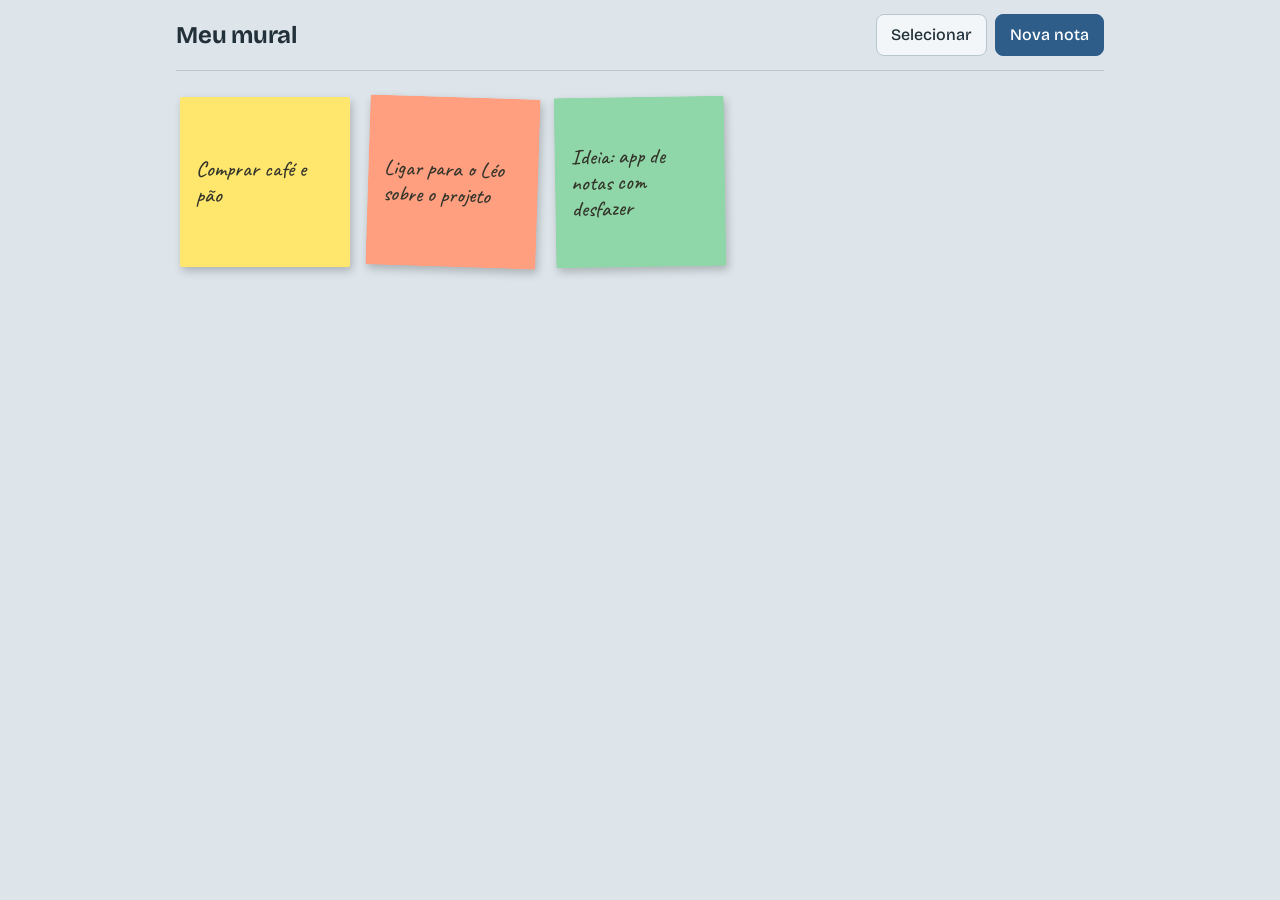
<file: index.html>
<!DOCTYPE html>
<html lang="pt-BR">
<head>
<meta charset="utf-8">
<meta name="viewport" content="width=device-width, initial-scale=1">
<title>Mural de post-its</title>
<link rel="preconnect" href="https://fonts.googleapis.com">
<link rel="preconnect" href="https://fonts.gstatic.com" crossorigin>
<link href="https://fonts.googleapis.com/css2?family=Bricolage+Grotesque:wght@500;700&family=Caveat:wght@500;600&display=swap" rel="stylesheet">
<link rel="stylesheet" href="style.css">
</head>
<body>

<main id="view-board" class="view">
  <header class="bar">
    <h1>Meu mural</h1>
    <div class="bar-actions" id="actions-main">
      <button type="button" id="btn-select" class="btn">Selecionar</button>
      <button type="button" id="btn-new" class="btn btn-primary">Nova nota</button>
    </div>
    <div class="bar-actions" id="actions-select" hidden>
      <span id="select-count" class="count" aria-live="polite">0 selecionadas</span>
      <button type="button" id="btn-delete" class="btn btn-danger" disabled>Excluir</button>
      <button type="button" id="btn-cancel" class="btn">Cancelar</button>
    </div>
  </header>
  <section id="board" class="board" aria-label="Notas"></section>
  <p id="empty" class="empty" hidden>Seu mural está vazio. Toque em “Nova nota” para começar.</p>
</main>

<main id="view-editor" class="view" hidden>
  <header class="bar">
    <button type="button" id="btn-back" class="btn">Voltar</button>
    <div class="bar-actions">
      <button type="button" id="btn-undo" class="btn" title="Ctrl+Z">Desfazer</button>
      <button type="button" id="btn-redo" class="btn" title="Ctrl+Y">Refazer</button>
      <button type="button" id="btn-save" class="btn btn-primary" title="Ctrl+S">Salvar</button>
    </div>
  </header>
  <div id="paper" class="paper">
    <label for="text" class="sr-only">Texto da nota</label>
    <textarea id="text" placeholder="Escreva sua nota" maxlength="2000"></textarea>
  </div>
  <div class="editor-foot">
    <div id="swatches" class="swatches" role="group" aria-label="Cor da nota"></div>
    <p id="status" class="status" role="status"></p>
  </div>
</main>

<script src="app.js"></script>
</body>
</html>
</file>
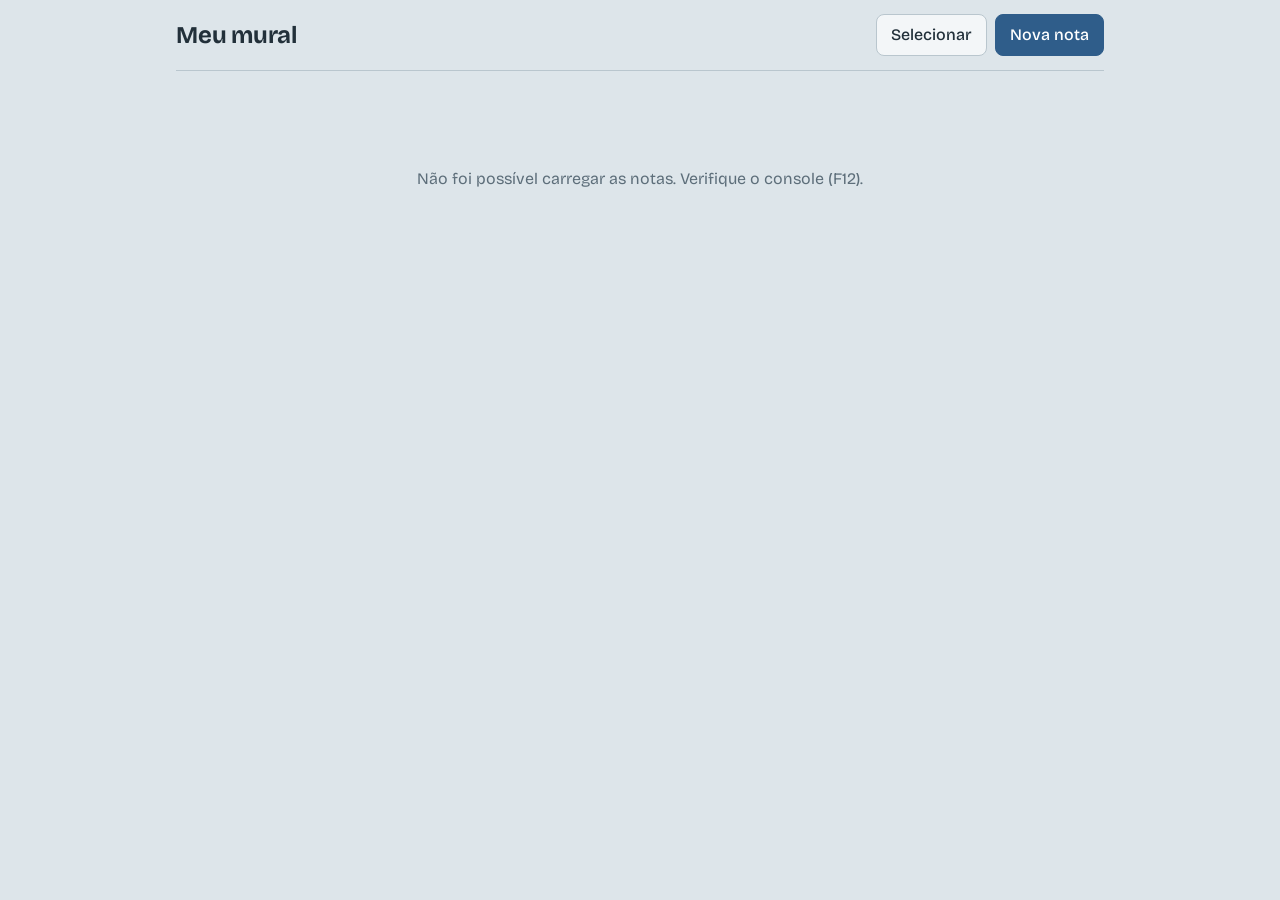
<file: App Post-it/index.html>
<!DOCTYPE html>
<html lang="pt-BR">
<head>
<meta charset="utf-8">
<meta name="viewport" content="width=device-width, initial-scale=1">
<title>Mural de post-its</title>
<link rel="preconnect" href="https://fonts.googleapis.com">
<link rel="preconnect" href="https://fonts.gstatic.com" crossorigin>
<link href="https://fonts.googleapis.com/css2?family=Bricolage+Grotesque:wght@500;700&family=Caveat:wght@500;600&display=swap" rel="stylesheet">
<link rel="stylesheet" href="style.css">
</head>
<body>

<main id="view-board" class="view">
  <header class="bar">
    <h1>Meu mural</h1>
    <div class="bar-actions" id="actions-main">
      <button type="button" id="btn-select" class="btn">Selecionar</button>
      <button type="button" id="btn-new" class="btn btn-primary">Nova nota</button>
    </div>
    <div class="bar-actions" id="actions-select" hidden>
      <span id="select-count" class="count" aria-live="polite">0 selecionadas</span>
      <button type="button" id="btn-delete" class="btn btn-danger" disabled>Excluir</button>
      <button type="button" id="btn-cancel" class="btn">Cancelar</button>
    </div>
  </header>
  <section id="board" class="board" aria-label="Notas"></section>
  <p id="empty" class="empty" hidden>Seu mural está vazio. Toque em “Nova nota” para começar.</p>
</main>

<main id="view-editor" class="view" hidden>
  <header class="bar">
    <button type="button" id="btn-back" class="btn">Voltar</button>
    <div class="bar-actions">
      <button type="button" id="btn-undo" class="btn" title="Ctrl+Z">Desfazer</button>
      <button type="button" id="btn-redo" class="btn" title="Ctrl+Y">Refazer</button>
      <button type="button" id="btn-save" class="btn btn-primary" title="Ctrl+S">Salvar</button>
    </div>
  </header>
  <div id="paper" class="paper">
    <label for="text" class="sr-only">Texto da nota</label>
    <textarea id="text" placeholder="Escreva sua nota" maxlength="2000"></textarea>
  </div>
  <div class="editor-foot">
    <div id="swatches" class="swatches" role="group" aria-label="Cor da nota"></div>
    <p id="status" class="status" role="status"></p>
  </div>
</main>

<script src="app.js"></script>
</body>
</html>
</file>
<file: style.css>
:root {
  --board: #dde5ea;
  --bar: #f3f6f8;
  --ink: #22303a;
  --muted: #5d6e7a;
  --line: #b9c6ce;
  --accent: #2f5d8a;
  --accent-ink: #ffffff;
  --danger: #b3382c;
  --note-ink: #33342a;
  color-scheme: light;
}
@media (prefers-color-scheme: dark) {
  :root {
    --board: #1b242b;
    --bar: #232e36;
    --ink: #e6edf1;
    --muted: #93a4af;
    --line: #3a4852;
    --accent: #7fb2e5;
    --accent-ink: #10202d;
    --danger: #ff8a7c;
    color-scheme: dark;
  }
}

* { box-sizing: border-box; }
html, body { margin: 0; min-height: 100%; }
body {
  background: var(--board);
  color: var(--ink);
  font-family: "Bricolage Grotesque", system-ui, sans-serif;
  font-size: 16px;
  line-height: 1.5;
}
[hidden] { display: none !important; }
.sr-only {
  position: absolute; width: 1px; height: 1px; overflow: hidden;
  clip: rect(0 0 0 0); white-space: nowrap;
}

.view { max-width: 960px; margin: 0 auto; padding: 0 16px 48px; }

.bar {
  position: sticky; top: 0; z-index: 5;
  display: flex; align-items: center; justify-content: space-between; gap: 12px;
  padding: 14px 0; margin-bottom: 20px;
  background: var(--board);
  border-bottom: 1px solid var(--line);
}
.bar h1 { margin: 0; font-size: 1.5rem; font-weight: 700; letter-spacing: -0.01em; }
.bar-actions { display: flex; align-items: center; gap: 8px; }
.count { color: var(--muted); font-size: 0.95rem; }

.btn {
  font: inherit; font-weight: 500;
  padding: 8px 14px; min-height: 40px;
  color: var(--ink); background: var(--bar);
  border: 1px solid var(--line); border-radius: 8px;
  cursor: pointer;
}
.btn:hover:not(:disabled) { border-color: var(--accent); }
.btn:disabled { opacity: 0.4; cursor: not-allowed; }
.btn-primary { background: var(--accent); color: var(--accent-ink); border-color: var(--accent); }
.btn-danger { color: var(--danger); border-color: var(--danger); }
:focus-visible { outline: 3px solid var(--accent); outline-offset: 2px; }

.board {
  display: grid;
  grid-template-columns: repeat(auto-fill, minmax(150px, 1fr));
  gap: 22px 18px;
  padding: 6px 4px;
}
.note {
  position: relative;
  aspect-ratio: 1;
  padding: 14px;
  text-align: left;
  font-family: "Caveat", cursive;
  font-size: 1.35rem; line-height: 1.2; font-weight: 500;
  color: var(--note-ink);
  border: 2px solid transparent; border-radius: 2px;
  box-shadow: 2px 4px 8px rgba(0, 0, 0, 0.22);
  overflow: hidden; cursor: pointer;
  transform: rotate(var(--tilt, 0deg));
  transition: transform 0.15s ease;
}
.note:hover { transform: rotate(0deg) scale(1.03); }
.note.is-selected { border-color: var(--accent); outline: 3px solid var(--accent); outline-offset: 2px; }
.note-text { display: block; white-space: pre-wrap; overflow-wrap: anywhere; }
.note-text.is-blank { opacity: 0.55; }
.note-check {
  position: absolute; top: 8px; right: 8px;
  width: 22px; height: 22px; border-radius: 50%;
  background: rgba(255, 255, 255, 0.85); border: 2px solid var(--note-ink);
  display: grid; place-items: center;
  font: 700 14px/1 "Bricolage Grotesque", sans-serif; color: var(--note-ink);
}

.empty { text-align: center; color: var(--muted); margin: 64px 0; }

.paper {
  min-height: 52vh; padding: 22px;
  border-radius: 2px;
  box-shadow: 2px 6px 14px rgba(0, 0, 0, 0.22);
  transition: background-color 0.2s ease;
}
.paper textarea {
  width: 100%; height: 48vh; min-height: 220px;
  background: transparent; border: none; resize: none; outline: none;
  font-family: "Caveat", cursive; font-size: 1.9rem; line-height: 1.3; font-weight: 500;
  color: var(--note-ink);
}
.paper textarea::placeholder { color: var(--note-ink); opacity: 0.5; }

.editor-foot {
  display: flex; align-items: center; justify-content: space-between;
  flex-wrap: wrap; gap: 12px; margin-top: 16px;
}
.swatches { display: flex; gap: 10px; }
.swatch {
  width: 36px; height: 36px; border-radius: 50%; cursor: pointer;
  border: 2px solid var(--line);
}
.swatch[aria-pressed="true"] { border-color: var(--ink); box-shadow: 0 0 0 3px var(--board), 0 0 0 5px var(--ink); }
.status { margin: 0; font-size: 0.95rem; color: var(--muted); }

@media (max-width: 520px) {
  .bar { flex-wrap: wrap; }
  .btn { padding: 8px 12px; }
}
@media (prefers-reduced-motion: reduce) {
  .note, .paper { transition: none; }
}
</file>
<file: App Post-it/style.css>
:root {
  --board: #dde5ea;
  --bar: #f3f6f8;
  --ink: #22303a;
  --muted: #5d6e7a;
  --line: #b9c6ce;
  --accent: #2f5d8a;
  --accent-ink: #ffffff;
  --danger: #b3382c;
  --note-ink: #33342a;
  color-scheme: light;
}
@media (prefers-color-scheme: dark) {
  :root {
    --board: #1b242b;
    --bar: #232e36;
    --ink: #e6edf1;
    --muted: #93a4af;
    --line: #3a4852;
    --accent: #7fb2e5;
    --accent-ink: #10202d;
    --danger: #ff8a7c;
    color-scheme: dark;
  }
}

* { box-sizing: border-box; }
html, body { margin: 0; min-height: 100%; }
body {
  background: var(--board);
  color: var(--ink);
  font-family: "Bricolage Grotesque", system-ui, sans-serif;
  font-size: 16px;
  line-height: 1.5;
}
[hidden] { display: none !important; }
.sr-only {
  position: absolute; width: 1px; height: 1px; overflow: hidden;
  clip: rect(0 0 0 0); white-space: nowrap;
}

.view { max-width: 960px; margin: 0 auto; padding: 0 16px 48px; }

.bar {
  position: sticky; top: 0; z-index: 5;
  display: flex; align-items: center; justify-content: space-between; gap: 12px;
  padding: 14px 0; margin-bottom: 20px;
  background: var(--board);
  border-bottom: 1px solid var(--line);
}
.bar h1 { margin: 0; font-size: 1.5rem; font-weight: 700; letter-spacing: -0.01em; }
.bar-actions { display: flex; align-items: center; gap: 8px; }
.count { color: var(--muted); font-size: 0.95rem; }

.btn {
  font: inherit; font-weight: 500;
  padding: 8px 14px; min-height: 40px;
  color: var(--ink); background: var(--bar);
  border: 1px solid var(--line); border-radius: 8px;
  cursor: pointer;
}
.btn:hover:not(:disabled) { border-color: var(--accent); }
.btn:disabled { opacity: 0.4; cursor: not-allowed; }
.btn-primary { background: var(--accent); color: var(--accent-ink); border-color: var(--accent); }
.btn-danger { color: var(--danger); border-color: var(--danger); }
:focus-visible { outline: 3px solid var(--accent); outline-offset: 2px; }

.board {
  display: grid;
  grid-template-columns: repeat(auto-fill, minmax(150px, 1fr));
  gap: 22px 18px;
  padding: 6px 4px;
}
.note {
  position: relative;
  aspect-ratio: 1;
  padding: 14px;
  text-align: left;
  font-family: "Caveat", cursive;
  font-size: 1.35rem; line-height: 1.2; font-weight: 500;
  color: var(--note-ink);
  border: 2px solid transparent; border-radius: 2px;
  box-shadow: 2px 4px 8px rgba(0, 0, 0, 0.22);
  overflow: hidden; cursor: pointer;
  transform: rotate(var(--tilt, 0deg));
  transition: transform 0.15s ease;
}
.note:hover { transform: rotate(0deg) scale(1.03); }
.note.is-selected { border-color: var(--accent); outline: 3px solid var(--accent); outline-offset: 2px; }
.note-text { display: block; white-space: pre-wrap; overflow-wrap: anywhere; }
.note-text.is-blank { opacity: 0.55; }
.note-check {
  position: absolute; top: 8px; right: 8px;
  width: 22px; height: 22px; border-radius: 50%;
  background: rgba(255, 255, 255, 0.85); border: 2px solid var(--note-ink);
  display: grid; place-items: center;
  font: 700 14px/1 "Bricolage Grotesque", sans-serif; color: var(--note-ink);
}

.empty { text-align: center; color: var(--muted); margin: 64px 0; }

.paper {
  min-height: 52vh; padding: 22px;
  border-radius: 2px;
  box-shadow: 2px 6px 14px rgba(0, 0, 0, 0.22);
  transition: background-color 0.2s ease;
}
.paper textarea {
  width: 100%; height: 48vh; min-height: 220px;
  background: transparent; border: none; resize: none; outline: none;
  font-family: "Caveat", cursive; font-size: 1.9rem; line-height: 1.3; font-weight: 500;
  color: var(--note-ink);
}
.paper textarea::placeholder { color: var(--note-ink); opacity: 0.5; }

.editor-foot {
  display: flex; align-items: center; justify-content: space-between;
  flex-wrap: wrap; gap: 12px; margin-top: 16px;
}
.swatches { display: flex; gap: 10px; }
.swatch {
  width: 36px; height: 36px; border-radius: 50%; cursor: pointer;
  border: 2px solid var(--line);
}
.swatch[aria-pressed="true"] { border-color: var(--ink); box-shadow: 0 0 0 3px var(--board), 0 0 0 5px var(--ink); }
.status { margin: 0; font-size: 0.95rem; color: var(--muted); }

@media (max-width: 520px) {
  .bar { flex-wrap: wrap; }
  .btn { padding: 8px 12px; }
}
@media (prefers-reduced-motion: reduce) {
  .note, .paper { transition: none; }
}
</file>
